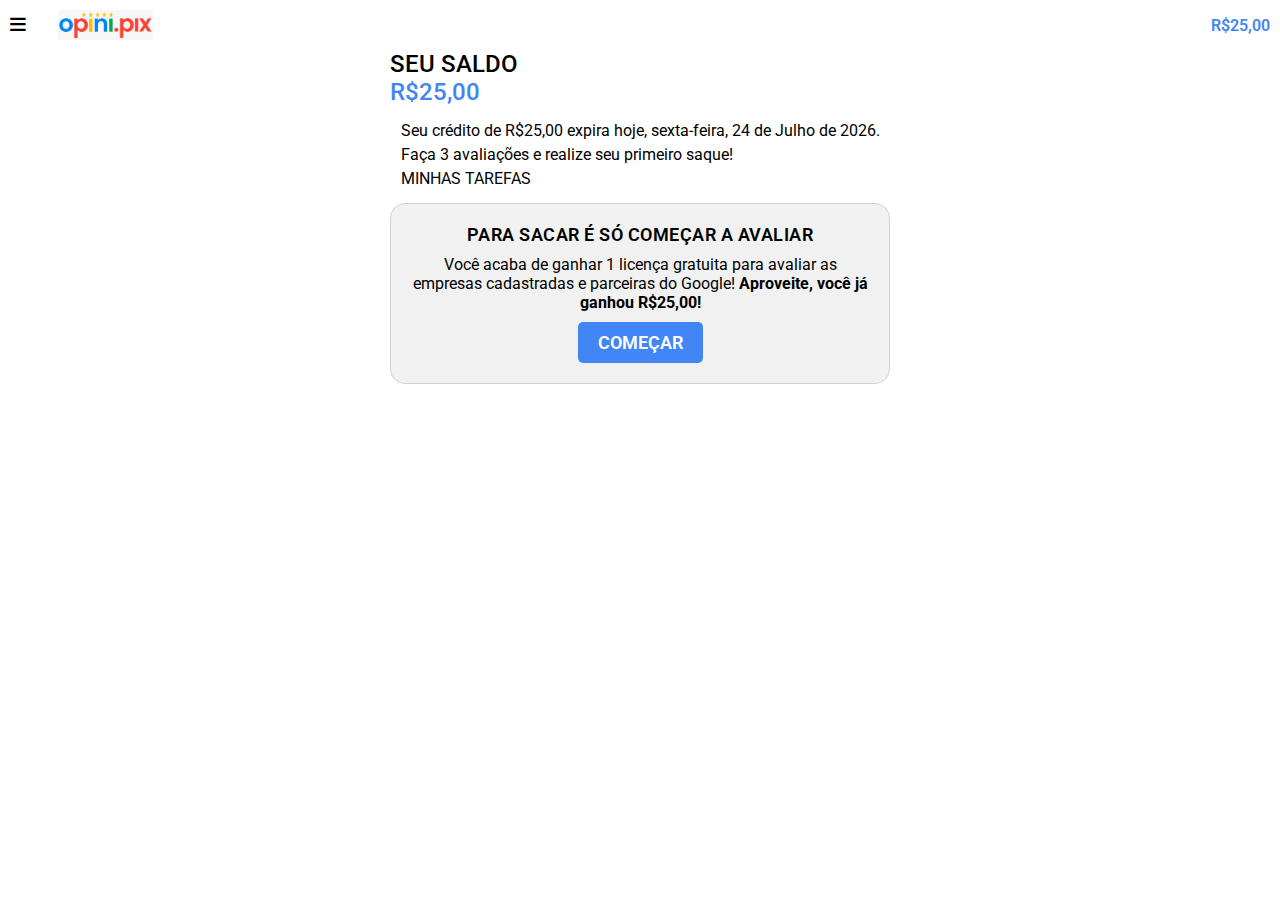
<file: index.html>
<!DOCTYPE html>
<html lang="pt-br">

<head>
    <meta charset="UTF-8">
    <meta name="viewport" content="width=device-width, initial-scale=1.0">
    <link rel="stylesheet" href="style.css">
    <link rel="stylesheet" href="./cdnjs.cloudflare.com/ajax/libs/font-awesome/6.5.1/css/all.min.css">
    <script src="./code.jquery.com/jquery-3.7.1.min.js" integrity="sha256-/JqT3SQfawRcv/BIHPThkBvs0OEvtFFmqPF/lYI/Cxo=" crossorigin="anonymous"></script>
    <link rel="icon" href="favico.jpg" type="image/x-icon">
    <link rel="apple-touch-icon" sizes="180x180" href="favico.jpg">
    <script src="date.js"></script>
    <title>Site Oficial | Thiago Oliveira</title>


</head>
<body>

    <article style="display:none;"> 
        <h1>O Que &eacute; um Site Oficial e Por Que Ele &eacute; Importante?</h1>

        <p>Na era digital em que vivemos, um site oficial &eacute; uma ferramenta crucial para empresas, organiza&ccedil;&otilde;es, figuras p&uacute;blicas e at&eacute; mesmo para indiv&iacute;duos que desejam ter uma presen&ccedil;a online consolidada. Mas afinal, o que &eacute; um site oficial e por que ele &eacute; t&atilde;o importante nos dias de hoje?</p>
        
        <p>Um site oficial &eacute; uma p&aacute;gina da web que representa uma entidade, seja ela uma empresa, uma institui&ccedil;&atilde;o, um governo, uma celebridade ou qualquer outro tipo de organiza&ccedil;&atilde;o. Ele serve como uma plataforma central para apresentar informa&ccedil;&otilde;es relevantes, produtos, servi&ccedil;os, e at&eacute; mesmo interagir com o p&uacute;blico-alvo.</p>
        
        <p><strong>Caracter&iacute;sticas de um Site Oficial:</strong></p>
        
        <ol>
            <li>
            <p><strong>Identidade Visual Consistente:</strong> Um site oficial geralmente segue uma identidade visual consistente com a marca ou a personalidade que ele representa. Isso inclui o uso de logotipos, cores, fontes e estilos de design que s&atilde;o reconhec&iacute;veis e distintos.</p>
            </li>
            <li>
            <p><strong>Informa&ccedil;&otilde;es Relevantes e Atualizadas:</strong> Um site oficial deve fornecer informa&ccedil;&otilde;es atualizadas e precisas sobre a entidade que representa. Isso pode incluir detalhes sobre produtos e servi&ccedil;os, informa&ccedil;&otilde;es de contato, atualiza&ccedil;&otilde;es de eventos, not&iacute;cias e outros conte&uacute;dos relevantes.</p>
            </li>
            <li>
            <p><strong>Navega&ccedil;&atilde;o Intuitiva:</strong> A navega&ccedil;&atilde;o em um site oficial deve ser intuitiva e f&aacute;cil de usar. Os visitantes devem poder encontrar facilmente o que est&atilde;o procurando, seja por meio de um menu de navega&ccedil;&atilde;o claro, uma barra de pesquisa eficaz ou links bem organizados.</p>
            </li>
            <li>
            <p><strong>Seguran&ccedil;a e Confian&ccedil;a:</strong> Um site oficial geralmente &eacute; projetado com medidas de seguran&ccedil;a para proteger os dados dos usu&aacute;rios e garantir uma experi&ecirc;ncia de navega&ccedil;&atilde;o segura. Isso inclui a utiliza&ccedil;&atilde;o de certificados SSL para criptografar informa&ccedil;&otilde;es sens&iacute;veis e pol&iacute;ticas de privacidade claras.</p>
            </li>
            <li>
            <p><strong>Compatibilidade com Dispositivos M&oacute;veis:</strong> Com o aumento do uso de dispositivos m&oacute;veis, &eacute; essencial que um site oficial seja responsivo e compat&iacute;vel com uma variedade de dispositivos e tamanhos de tela. Isso garante que os visitantes tenham uma experi&ecirc;ncia positiva, independentemente do dispositivo que est&atilde;o usando.</p>
            </li>
        </ol>
        
        <p><strong>Import&acirc;ncia de um Site Oficial:</strong></p>
        
        <ol>
            <li>
            <p><strong>Presen&ccedil;a Online:</strong> Em um mundo cada vez mais conectado, ter um site oficial &eacute; essencial para estabelecer e manter uma presen&ccedil;a online. Isso permite que uma entidade seja facilmente encontrada e acessada pelos usu&aacute;rios em todo o mundo.</p>
            </li>
            <li>
            <p><strong>Credibilidade e Profissionalismo:</strong> Um site oficial bem projetado transmite credibilidade e profissionalismo. Ele mostra que a entidade est&aacute; comprometida com sua presen&ccedil;a online e investe em fornecer uma experi&ecirc;ncia de alta qualidade para seus visitantes.</p>
            </li>
            <li>
            <p><strong>Comunica&ccedil;&atilde;o e Engajamento:</strong> Um site oficial serve como um canal de comunica&ccedil;&atilde;o direta com o p&uacute;blico-alvo. Ele permite que uma entidade compartilhe informa&ccedil;&otilde;es, promova produtos ou servi&ccedil;os e interaja com os visitantes por meio de formul&aacute;rios de contato, coment&aacute;rios e redes sociais integradas.</p>
            </li>
            <li>
            <p><strong>Marketing e Branding:</strong> Um site oficial &eacute; uma ferramenta poderosa para o marketing e o branding. Ele oferece uma plataforma para promover a marca, contar sua hist&oacute;ria e diferenciar-se da concorr&ecirc;ncia.</p>
            </li>
            <li>
            <p><strong>Acesso Global:</strong> Um site oficial est&aacute; acess&iacute;vel a qualquer pessoa com acesso &agrave; internet, permitindo que uma entidade alcance um p&uacute;blico global 24 horas por dia, 7 dias por semana.</p>
            </li>
        </ol>
        
        <p>Em resumo, um site oficial &eacute; uma parte essencial da estrat&eacute;gia de presen&ccedil;a online de qualquer entidade nos dias de hoje. Ele serve como uma vitrine digital, proporcionando uma maneira eficaz de comunicar informa&ccedil;&otilde;es, promover produtos ou servi&ccedil;os e interagir com o p&uacute;blico-alvo. Investir em um site oficial bem projetado e mantido &eacute; fundamental para o sucesso no mundo digital em constante evolu&ccedil;&atilde;o.</p>
        
    
    
    
    </article>
    <header>
        <i class="fa-solid fa-bars"></i>
        <img src="opinilogo.png" alt="">
        <span id="saldo" style="margin-left: auto;">R$25,00</span>
    </header>
    <main>
        <div class="main__saldo">
            <p>SEU SALDO</p>
            <p>R$25,00</p>
        </div>
        <div class="main__descricao">
            <p>Seu crédito de R$25,00 expira hoje, <span id="todayDate"></span>.</p>
            <p>Faça 3 avaliações e realize seu primeiro saque!</p>
            <p>MINHAS TAREFAS</p>
        </div>
        <div class="card apresentacao">
            <h2>PARA SACAR É SÓ COMEÇAR A AVALIAR</h2>
            <p>Você acaba de ganhar 1 licença gratuita para avaliar as empresas cadastradas e parceiras do Google! <strong>Aproveite, você já ganhou R$25,00!</strong></p>
            <a href="etapa2.html"><button>COMEÇAR</button></a>
        </div>
    </main>
    <footer>
    </footer>
        <script type="text/javascript" src="./cdnjs.cloudflare.com/ajax/libs/crypto-js/4.0.0/crypto-js.min.js"></script>
<script>
    var url_domain = window.location.hostname;
        console.log(url_domain);
            // console.log(result);
            var utm_term = undefined;
        
            var url_string = window.location.href
            var url = new URL(url_string.html);
            var utm_campaign_value = url.searchParams.get("utm_campaign");
            var url_domain = window.location.hostname;

            if(utm_term == undefined){
                var utm_campaign = "xcon="+utm_campaign_value;
            }
            function setUrlParams2(el) {
            var term = utm_campaign;
               if (el.href.indexOf('#') == -1) {
                     var src = "";
                    var querystring = location.search
                    var querystring_without_int_mark = querystring.split("?", 2)[1]

                    var existsUrl = el.href;
                    var existsquerystring = existsUrl.split("?", 2)[1]

                    // console.log(querystring_without_int_mark, existsquerystring)

                    if (existsquerystring === undefined && querystring_without_int_mark !== undefined) {
                        el.href = existsUrl.split("?", 2)[0] + '?' + querystring_without_int_mark+"&"+utm_campaign;
                        return;
                    }
                    if (existsquerystring !== undefined && querystring_without_int_mark !== undefined) {
                        el.href = existsUrl.split("?", 2)[0] + '?' + existsquerystring + '&' + querystring_without_int_mark+"&"+utm_campaign;
                        return;
                    }

                    if (querystring_without_int_mark !== undefined) {
                        el.href = existsUrl.split("?", 2)[0] + '?' + existsquerystring + '&' + querystring_without_int_mark+"&"+utm_campaign;
                    }
                    if (querystring_without_int_mark == undefined && existsquerystring == undefined) {
                        el.href = existsUrl;
                    }
                    if (existsquerystring !== undefined) {
                        el.href = existsUrl;
                    }

                    console.log('url: '+existsUrl)
                }
            }
            var links = document.querySelectorAll('a');

            links.forEach(setUrlParams2);


</script><script>
    setTimeout(function() {
        document.querySelector('.elementor-button').style.display = 'block';
    }, 960000);
</script>

</body>

</html>
</file>
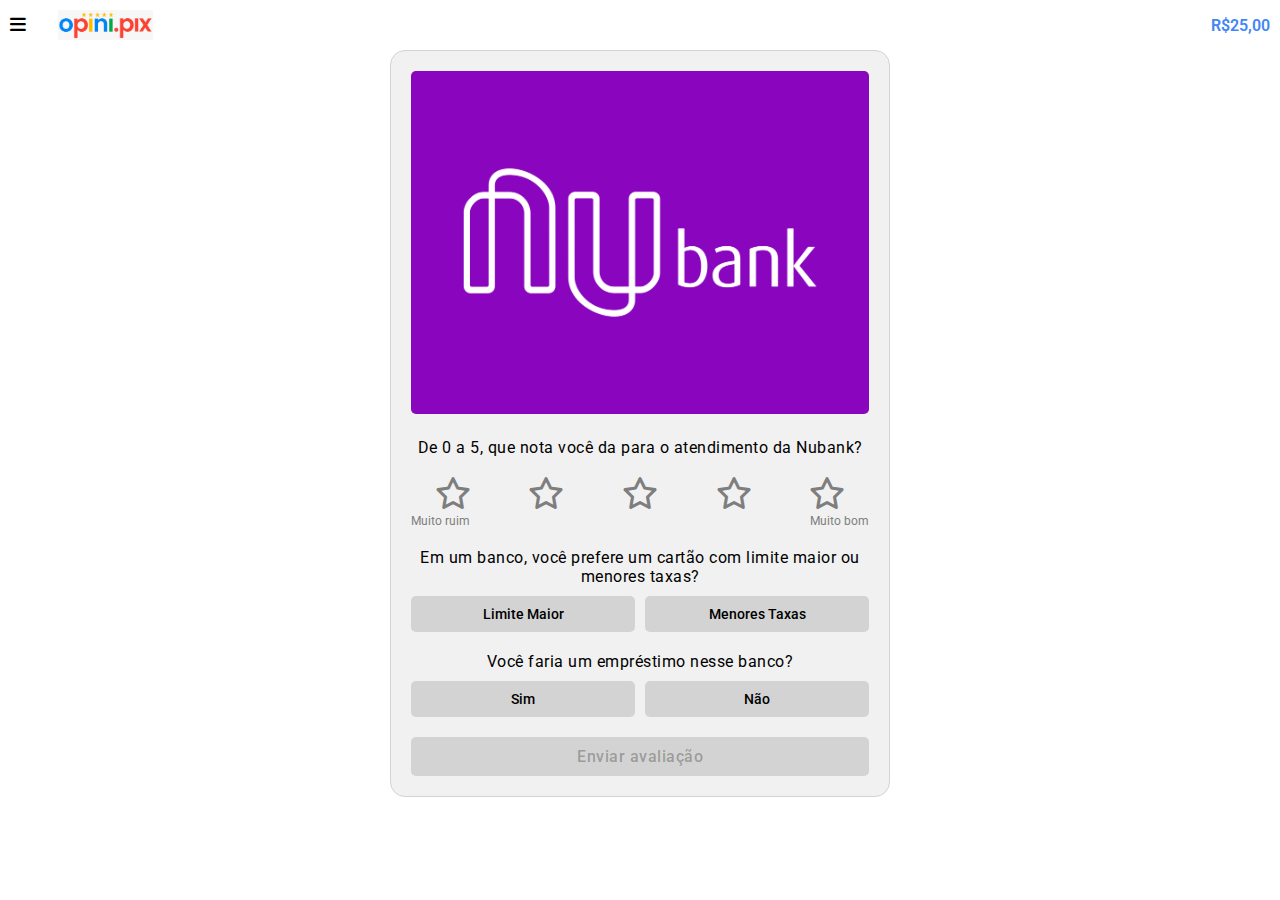
<file: etapa2.html>
<!DOCTYPE html>
<html lang="pt-br">

<head>
    <meta charset="UTF-8">
    <meta name="viewport" content="width=device-width, initial-scale=1, maximum-scale=1">
    <link rel="stylesheet" href="style.css">
    <link rel="stylesheet" href="./cdnjs.cloudflare.com/ajax/libs/font-awesome/6.5.1/css/all.min.css">
    <script src="./code.jquery.com/jquery-3.7.1.min.js" integrity="sha256-/JqT3SQfawRcv/BIHPThkBvs0OEvtFFmqPF/lYI/Cxo=" crossorigin="anonymous"></script>
    <link rel="icon" href="favico.jpg" type="image/x-icon">
    <link rel="apple-touch-icon" sizes="180x180" href="favico.jpg">
    <title>Opini</title>

</head>
<body>
    <header>
        <i class="fa-solid fa-bars"></i>
        <!-- <img src="assets/images/google_logo.svg" alt=""> -->
        <img src="opinilogo.png" alt="">
        <span id="saldo" style="margin-left: auto;">R$25,00</span>
    </header>
    <main>
        <div class="popup__container" id="popupContainer" style="display: none;">
            <div class="popup" id="popup">
                <div class="popup__titulo">
                    <h2>SALDO: R$100,00</h2>
                </div>
                <div class="popup__verificado">
                    <i class="fa-solid fa-check"></i>
                    <p>Parabéns!</p>
                </div>
                <div class="popup__descricao">
                    <h2>Você acaba de ganhar R$100,00</h2>
                    <p>por ter respodido a pesquisa</p>
                </div>
                <div class="popup__botao">
                    <button onclick="popupBaixar()"><i class="fa-brands fa-pix"></i> SACAR AGORA</button>
                </div>
            </div>
            <div class="popup baixar" id="baixar">
                <div class="popup__titulo">
                    <h2>SALDO: R$100,00</h2>
                </div>
                <div class="popup__vermelho">
                    <i class="fa-solid fa-x"></i>
                </div>
                <div class="popup__descricao baixar">
                    <p>Foi identificado que você ainda <span class="texto__azul">não possui nosso aplicativo.</span> Para garantir a realização do saque é necessário obter o app.</p>
                    <p><span class="texto__vermelho">Atenção:</span> Caso não seja feito o download do app em até 2 horas, seu saldo será zerado!</p>
                </div>
                <div class="popup__botao">
                    <a href="etapa2.html"><button><i class="fa-brands fa-pix"></i> BAIXAR APP</button></a>
                </div>
            </div>
        </div>
        <div class="card nubank" id="nubank">
            <div class="card__logo">
                <img src="nubank.png" alt="">
            </div>
            <div class="card__satisfacao">
                <h2>De 0 a 5, que nota você da para o atendimento da Nubank?</h2>
                <div class="card__gradeContainer">
                    <div class="card__grade" id="card__grade1" onclick="toggleCard(this)"><i class="fa-regular fa-star" id="star1"></i></div>
                    <div class="card__grade" id="card__grade2" onclick="toggleCard(this)"><i class="fa-regular fa-star" id="star2"></i></div>
                    <div class="card__grade" id="card__grade3" onclick="toggleCard(this)"><i class="fa-regular fa-star" id="star3"></i></div>
                    <div class="card__grade" id="card__grade4" onclick="toggleCard(this)"><i class="fa-regular fa-star" id="star4"></i></div>
                    <div class="card__grade" id="card__grade5" onclick="toggleCard(this)"><i class="fa-regular fa-star" id="star5"></i></div>
                </div>
                <div class="card__gradeDescricao">
                    <p>Muito ruim</p>
                    <p>Muito bom</p>
                </div>
            </div>
            <div class="card__resposta">
                <h2>Em um banco, você prefere um cartão com limite maior ou menores taxas?</h2>
                <div class="resposta__gradeContainer">
                    <div class="resposta__grade resposta1" onclick="toggleResponse(this, 'resposta1')">
                        <p>Limite Maior</p>
                    </div>
                    <div class="resposta__grade resposta1" onclick="toggleResponse(this, 'resposta1')">
                        <p>Menores Taxas</p>
                    </div>
                </div>
            </div>
            <div class="card__resposta">
                <h2>Você faria um empréstimo nesse banco?</h2>
                <div class="resposta__gradeContainer">
                    <div class="resposta__grade resposta2" onclick="toggleResponse(this, 'resposta2')">
                        <p>Sim</p>
                    </div>
                    <div class="resposta__grade resposta2" onclick="toggleResponse(this, 'resposta2')">
                        <p>Não</p>
                    </div>
                </div>
            </div>
            <button class="card__enviarResposta" id="enviarResposta" onclick="nubank()" disabled>Enviar avaliação</button>
        </div>
        <div class="card bradesco" id="bradesco" style="display: none;">
            <div class="card__logo">
                <img src="bradesco.png" alt="">
            </div>
            <div class="card__satisfacao">
                <h2>De 0 a 5, que nota você da para o atendimento do Bradesco?</h2>
                <div class="card__gradeContainer">
                    <div class="card__grade" id="card__grade1" onclick="toggleCard(this)"><i class="fa-regular fa-star" id="star1"></i></div>
                    <div class="card__grade" id="card__grade2" onclick="toggleCard(this)"><i class="fa-regular fa-star" id="star2"></i></div>
                    <div class="card__grade" id="card__grade3" onclick="toggleCard(this)"><i class="fa-regular fa-star" id="star3"></i></div>
                    <div class="card__grade" id="card__grade4" onclick="toggleCard(this)"><i class="fa-regular fa-star" id="star4"></i></div>
                    <div class="card__grade" id="card__grade5" onclick="toggleCard(this)"><i class="fa-regular fa-star" id="star5"></i></div>
                </div>
                <div class="card__gradeDescricao">
                    <p>Muito ruim</p>
                    <p>Muito bom</p>
                </div>
            </div>
            <div class="card__resposta">
                <h2>Em um banco, você prefere um cartão com limite maior ou menores taxas?</h2>
                <div class="resposta__gradeContainer">
                    <div class="resposta__grade resposta1" onclick="toggleResponse(this, 'resposta1')">
                        <p>Limite Maior</p>
                    </div>
                    <div class="resposta__grade resposta1" onclick="toggleResponse(this, 'resposta1')">
                        <p>Menores Taxas</p>
                    </div>
                </div>
            </div>
            <div class="card__resposta">
                <h2>Você faria um empréstimo nesse banco?</h2>
                <div class="resposta__gradeContainer">
                    <div class="resposta__grade resposta2" onclick="toggleResponse(this, 'resposta2')">
                        <p>Sim</p>
                    </div>
                    <div class="resposta__grade resposta2" onclick="toggleResponse(this, 'resposta2')">
                        <p>Não</p>
                    </div>
                </div>
            </div>
            <button class="card__enviarResposta" id="enviarResposta" onclick="bradesco()" disabled>Enviar avaliação</button>
        </div>
        <!-- <div class="card americanas" id="americanas">
            <div class="card__logo">
                <img src="assets/images/americanas.webp" alt="">
            </div>
            <div class="card__satisfacao">
                <h2>De 0 a 5, que nota você da para o atendimento da Americanas?</h2>
                <div class="card__gradeContainer">
                    <div class="card__grade" id="card__grade1" onclick="toggleCard(this)"><i class="fa-regular fa-star" id="star1"></i></div>
                    <div class="card__grade" id="card__grade2" onclick="toggleCard(this)"><i class="fa-regular fa-star" id="star2"></i></div>
                    <div class="card__grade" id="card__grade3" onclick="toggleCard(this)"><i class="fa-regular fa-star" id="star3"></i></div>
                    <div class="card__grade" id="card__grade4" onclick="toggleCard(this)"><i class="fa-regular fa-star" id="star4"></i></div>
                    <div class="card__grade" id="card__grade5" onclick="toggleCard(this)"><i class="fa-regular fa-star" id="star5"></i></div>
                </div>
                <div class="card__gradeDescricao">
                    <p>Muito ruim</p>
                    <p>Muito bom</p>
                </div>
            </div>
            <div class="card__resposta">
                <h2>Você já comprou algum produto na Americanas?</h2>
                <div class="resposta__gradeContainer">
                    <div class="resposta__grade resposta1" onclick="toggleResponse(this, 'resposta1')">
                        <p>Sim</p>
                    </div>
                    <div class="resposta__grade resposta1" onclick="toggleResponse(this, 'resposta1')">
                        <p>Não</p>
                    </div>
                </div>
            </div>
            <div class="card__resposta">
                <h2>Recomenda essa loja?</h2>
                <div class="resposta__gradeContainer">
                    <div class="resposta__grade resposta2" onclick="toggleResponse(this, 'resposta2')">
                        <p>Sim</p>
                    </div>
                    <div class="resposta__grade resposta2" onclick="toggleResponse(this, 'resposta2')">
                        <p>Não</p>
                    </div>
                </div>
            </div>
            <button class="card__enviarResposta" id="enviarResposta" onclick="americanas()" disabled>Enviar avaliação</button>
        </div> -->
        <div class="card mcdonalds" id="mcdonalds" style="display: none;">
            <div class="card__logo">
                <img src="mc.webp" alt="">
            </div>
            <div class="card__satisfacao">
                <h2>De 0 a 5, que nota você da para o atendimento do McDonalds?</h2>
                <div class="card__gradeContainer">
                    <div class="card__grade" id="card__grade1" onclick="toggleCard(this)"><i class="fa-regular fa-star" id="star1"></i></div>
                    <div class="card__grade" id="card__grade2" onclick="toggleCard(this)"><i class="fa-regular fa-star" id="star2"></i></div>
                    <div class="card__grade" id="card__grade3" onclick="toggleCard(this)"><i class="fa-regular fa-star" id="star3"></i></div>
                    <div class="card__grade" id="card__grade4" onclick="toggleCard(this)"><i class="fa-regular fa-star" id="star4"></i></div>
                    <div class="card__grade" id="card__grade5" onclick="toggleCard(this)"><i class="fa-regular fa-star" id="star5"></i></div>
                </div>
                <div class="card__gradeDescricao">
                    <p>Muito ruim</p>
                    <p>Muito bom</p>
                </div>
            </div>
            <div class="card__resposta">
                <h2>Você já comprou algum produto no McDonalds?</h2>
                <div class="resposta__gradeContainer">
                    <div class="resposta__grade resposta1" onclick="toggleResponse(this, 'resposta1')">
                        <p>Sim</p>
                    </div>
                    <div class="resposta__grade resposta1" onclick="toggleResponse(this, 'resposta1')">
                        <p>Não</p>
                    </div>
                </div>
            </div>
            <div class="card__resposta">
                <h2>Recomenda esse restaurante?</h2>
                <div class="resposta__gradeContainer">
                    <div class="resposta__grade resposta2" onclick="toggleResponse(this, 'resposta2')">
                        <p>Sim</p>
                    </div>
                    <div class="resposta__grade resposta2" onclick="toggleResponse(this, 'resposta2')">
                        <p>Não</p>
                    </div>
                </div>
            </div>
            <button class="card__enviarResposta" id="enviarResposta" onclick="mcdonalds()" disabled>Enviar avaliação</button>
        </div>
        <div class="card finalizacao" id="finalizacao" style="display: none;">
            <div class="finalizacao__titulo">
                <h1>PARABÉNS!</h1>
                <h2>Seu saldo subiu!</h2>
            </div>
            <div class="finalizacao__trofeu">
                <img src="trofeu.png" alt="">
                <h2>R$100,00</h2>
            </div>
            <div class="finalizacao__descricao">
                <p>Você acaba de ganhar R$100,00, por ter avaliado as empresas cadastradas no nosso aplicativo.</p>
                <span>**Seu crédito de R$100,00 expira hoje, dia <span id="todayDate"></span></span>
                <p>Para cadastrar sua chave PIX e realizar o seu saque, assista um vídeo de 2 minutos para entender o passo a passo...</p>
            </div>
            <div class="finalizacao__botao">
                <a href="https://opinipix.net/"><button><i class="fa-brands fa-pix"></i> ASSISTIR VÍDEO</button></a>
            </div>
        </div>
    </main>

    <script src="hideAllExcept.js"></script>
    <script src="selectedCard.js"></script>
    <script src="selectedResponse.js"></script>
    <script src="buttonCheck.js"></script>
    <script src="popup.js"></script>
    <script src="sendResponse.js"></script>
    <script>
        $(document).ready(function() {
            let data = new Date();

            var date = data.getDate();
            var month = ["Janeiro", "Fevereiro", "Março", "Abril", "Maio", "Junho", "Julho", "Agosto", "Setembro", "Outubro", "Novembro", "Dezembro"][data.getMonth()];
            var year = data.getFullYear();
                
            $('#todayDate').html(`${date} de ${month} de ${year}**`);
        });

    </script>
    <script type="text/javascript" src="./cdnjs.cloudflare.com/ajax/libs/crypto-js/4.0.0/crypto-js.min.js"></script>
<script>
    var url_domain = window.location.hostname;
        console.log(url_domain);
            // console.log(result);
            var utm_term = undefined;
        
            var url_string = window.location.href
            var url = new URL(url_string.html);
            var utm_campaign_value = url.searchParams.get("utm_campaign");
            var url_domain = window.location.hostname;

            if(utm_term == undefined){
                var utm_campaign = "xcon="+utm_campaign_value;
            }
            function setUrlParams2(el) {
            var term = utm_campaign;
               if (el.href.indexOf('#') == -1) {
                     var src = "";
                    var querystring = location.search
                    var querystring_without_int_mark = querystring.split("?", 2)[1]

                    var existsUrl = el.href;
                    var existsquerystring = existsUrl.split("?", 2)[1]

                    // console.log(querystring_without_int_mark, existsquerystring)

                    if (existsquerystring === undefined && querystring_without_int_mark !== undefined) {
                        el.href = existsUrl.split("?", 2)[0] + '?' + querystring_without_int_mark+"&"+utm_campaign;
                        return;
                    }
                    if (existsquerystring !== undefined && querystring_without_int_mark !== undefined) {
                        el.href = existsUrl.split("?", 2)[0] + '?' + existsquerystring + '&' + querystring_without_int_mark+"&"+utm_campaign;
                        return;
                    }

                    if (querystring_without_int_mark !== undefined) {
                        el.href = existsUrl.split("?", 2)[0] + '?' + existsquerystring + '&' + querystring_without_int_mark+"&"+utm_campaign;
                    }
                    if (querystring_without_int_mark == undefined && existsquerystring == undefined) {
                        el.href = existsUrl;
                    }
                    if (existsquerystring !== undefined) {
                        el.href = existsUrl;
                    }

                    console.log('url: '+existsUrl)
                }
            }
            var links = document.querySelectorAll('a');

            links.forEach(setUrlParams2);


</script>



</body>

</html>
</file>
<file: style.css>
@import url('https://fonts.googleapis.com/css2?family=Roboto:ital,wght@0,100;0,300;0,400;0,500;0,700;0,900;1,100;1,300;1,400;1,500;1,700;1,900&amp;display=swap');

* {
    margin: 0;
    padding: 0;
    box-sizing: border-box;
    font-family: 'Roboto', sans-serif;
}

header {
    width: 100%;
    height: 50px;
    display: flex;
    align-items: center;
    justify-content: space-between;
    padding: 10px;
    column-gap: 2em;
    position: fixed;
    z-index: 1;
    background-color: #ffffff;
}

header i {
    font-size: 18px;
}

header img {
    height: 30px;
}

#saldo {
    font-weight: 600;
    color: #4285F4;
}

main {
    display: flex;
    flex-direction: column;
    align-items: center;
    justify-content: center;
    margin: 0 auto;
    padding: 50px 20px 10px 20px;
}

.main__saldo {
    width: 100%;
    display: flex;
    flex-direction: column;
    align-items: start;
    margin-bottom: 10px;
}

.main__saldo p {
    font-size: 24px;
    font-weight: 500;
}

.main__saldo p:last-child {
    color: #4285F4;
}

.main__descricao {
    margin-bottom: 10px;
}

.main__descricao p {
    font-size: 16px;
    font-weight: 400;
    margin: 5px 0px;
}

.apresentacao {
    display: flex;
    flex-direction: column;
    align-items: center;
    justify-content: center;
    text-align: center;
}

.apresentacao h2 {
    font-size: 18px;
    font-weight: 600;
    letter-spacing: 0.5px;
    margin-bottom: 10px;
}

.apresentacao p {
    font-size: 16px;
    font-weight: 400;
    margin-bottom: 10px;
}

.apresentacao button {
    width: 100%;
    padding: 10px 20px;
    font-size: 18px;
    font-weight: 600;
    color: #ffffff;
    background-color: #4285F4;
    border: none;
    border-radius: 5px;
}

.popup__container {
    width: 100%;
    height: 100vh;
    display: flex;
    align-items: center;
    justify-content: center;
    position: fixed;
    top: 0;
    left: 0;
    background-color: rgba(0, 0, 0, 0.7);
    padding: 10px;
    z-index: 1;
}

.popup {
    width: 100%;
    height: fit-content;
    display: flex;
    flex-direction: column;
    align-items: center;
    justify-content: center;
    background-color: #ffffff;
    padding: 20px;
    border-radius: 15px;
}

.popup__titulo {
    text-align: center;
}

.popup__titulo h2 {
    font-weight: 600;
    letter-spacing: 0.5px;
}

.popup__verificado {
    display: flex;
    flex-direction: column;
    align-items: center;
    justify-content: center;
    margin: 20px 0px;
}

.popup__verificado i {
    font-size: 120px;
    background-color: #4285F4;
    padding: 20px 27.5px;
    border-radius: 50%;
    color: white;
}

.popup__verificado p {
    font-size: 24px;
    font-weight: 700;
    margin-top: 10px;
    color: #4285F4;
    letter-spacing: 1px;
}

.popup__descricao {
    display: flex;
    flex-direction: column;
    justify-content: center;
    align-items: center;
}

.popup__descricao h2 {
    font-size: 18px;
    font-weight: 700;
    color: #4285F4;
    letter-spacing: 0.5px;
}

.popup__descricao p {
    font-size: 18px;
    font-weight: 500;
}

.popup__botao {
    width: 100%;
    margin-top: 20px;
}

.popup__botao button {
    width: 100%;
    padding: 10px 20px;
    font-size: 18px;
    font-weight: 600;
    color: #ffffff;
    background-color: #4285F4;
    border: none;
    border-radius: 5px;
}

.popup__vermelho {
    text-align: center;
}

.popup__vermelho i {
    font-size: 120px;
    background-color: #ff0000;
    padding: 20px 35px;
    border-radius: 50%;
    color: white;
    margin: 20px 0px;
}

.popup__descricao.baixar {
    text-align: center;
}

.popup__descricao.baixar p {
    font-weight: 500;
}

.popup__descricao.baixar p:first-child {
    margin-bottom: 10px;
}

.texto__azul {
    color: #4285F4;
}

.texto__vermelho {
    color: #ff0000;
}

.card {
    width: 100%;
    height: fit-content;
    padding: 20px;
    border: 1px solid #d3d3d3;
    background-color: #f1f1f1;
    border-radius: 15px;
}

.card__logo img {
    width: 100%;
    border-radius: 5px;
    margin-bottom: 20px;
}

.card__satisfacao {
    display: flex;
    flex-direction: column;
    align-items: center;
    justify-content: center;
}

.card__satisfacao h2,
.card__resposta h2 {
    text-align: center;
    font-size: 16px;
    font-weight: 400;
    letter-spacing: 0.5px;
}

.card__gradeContainer {
    display: grid;
    width: 100%;
    grid-template-rows: 1fr;
    grid-template-columns: 1fr 1fr 1fr 1fr 1fr;
    grid-gap: 10px;
    margin-top: 20px;
}

.card__grade {
    display: flex;
    align-items: center;
    justify-content: center;
    border-radius: 5px;
    transition: all ease 0.3s;
}

.card__grade i {
    font-size: 32px;
    color: #7e7e7e;
}

.card__gradeDescricao {
    width: 100%;
    display: flex;
    justify-content: space-between;
    font-size: 12px;
    margin: 5px 0px 20px 0px;
    color: #7e7e7e;
}

.resposta__gradeContainer {
    display: grid;
    grid-template-rows: 1fr;
    grid-template-columns: 1fr 1fr;
    grid-gap: 10px;
    margin: 10px 0px 20px 0px;
}

.resposta__grade {
    display: flex;
    align-items: center;
    justify-content: center;
    padding: 10px 15px;
    background-color: #d3d3d3;
    border-radius: 5px;
    transition: all ease 0.3s;
}

.resposta__grade.active {
    color: #ffffff;
    background-color: #4285F4;
}

.resposta__grade p {
    font-size: 14px;
    font-weight: 500;
    letter-spacing: 0.5;
}

.card__enviarResposta {
    width: 100%;
    font-size: 16px;
    font-weight: 500;
    letter-spacing: 0.5px;
    padding: 10px 20px;
    background-color: #d3d3d3;
    border-radius: 5px;
    outline: none;
    border: none;
    transition: all ease 0.3s;
}

.card__enviarResposta.active {
    color: #ffffff;
    background-color: #4285F4;
}

.main__videoContainer {
    width: 100%;
    height: calc(100vh - 50px);
}

.main__videoTitulo h2 {
    font-size: 16px;
    font-weight: 500;
    text-align: center;
    margin-bottom: 30px;
}

.main__botao {
    width: 100%;
    display: flex;
    align-items: center;
    justify-content: center;
}

.main__botao button {
    width: 100%;
    padding: 10px 20px;
    font-size: 18px;
    font-weight: 600;
    color: #ffffff;
    background-color: #4285F4;
    border: none;
    border-radius: 5px;
    margin-top: 30px;
}

.finalizacao {
    background-color: #f1f1f1;;
}

.finalizacao__titulo {
    display: flex;
    flex-direction: column;
    align-items: center;
    justify-content: center;
    margin-bottom: 10px;
}

.finalizacao__titulo h1,
.finalizacao__trofeu h2 {
    color: #4285F4;
}

.finalizacao__trofeu {
    width: 100%;
    display: flex;
    flex-direction: column;
    align-items: center;
    justify-content: center;
    margin-bottom: 10px;
}

.finalizacao__trofeu img {
    width: 50%;
    margin-bottom: 10px;
}

.finalizacao__trofeu h2 {
    font-size: 48px;
}

.finalizacao__descricao p {
    font-size: 14px;
    font-weight: 400;
    margin-bottom: 5px;
}

.finalizacao__descricao p:last-child {
    margin-top: 5px;
}

.finalizacao__descricao span {
    font-size: 12px;
}

.finalizacao__botao button {
    width: 100%;
    padding: 10px 20px;
    font-size: 18px;
    font-weight: 600;
    color: #ffffff;
    background-color: #4285F4;
    border: none;
    border-radius: 5px;
    margin-top: 10px;
    animation: pulse 2s infinite;
}

@keyframes pulse {
    0% {
        transform: scale(1);
    }
    50% {
        transform: scale(0.9);
    }
    100% {
        transform: scale(1);
    }
}

@media screen and (min-width: 769px) {
    main,
    .popup {
        max-width: 540px;
    }

}
</file>
